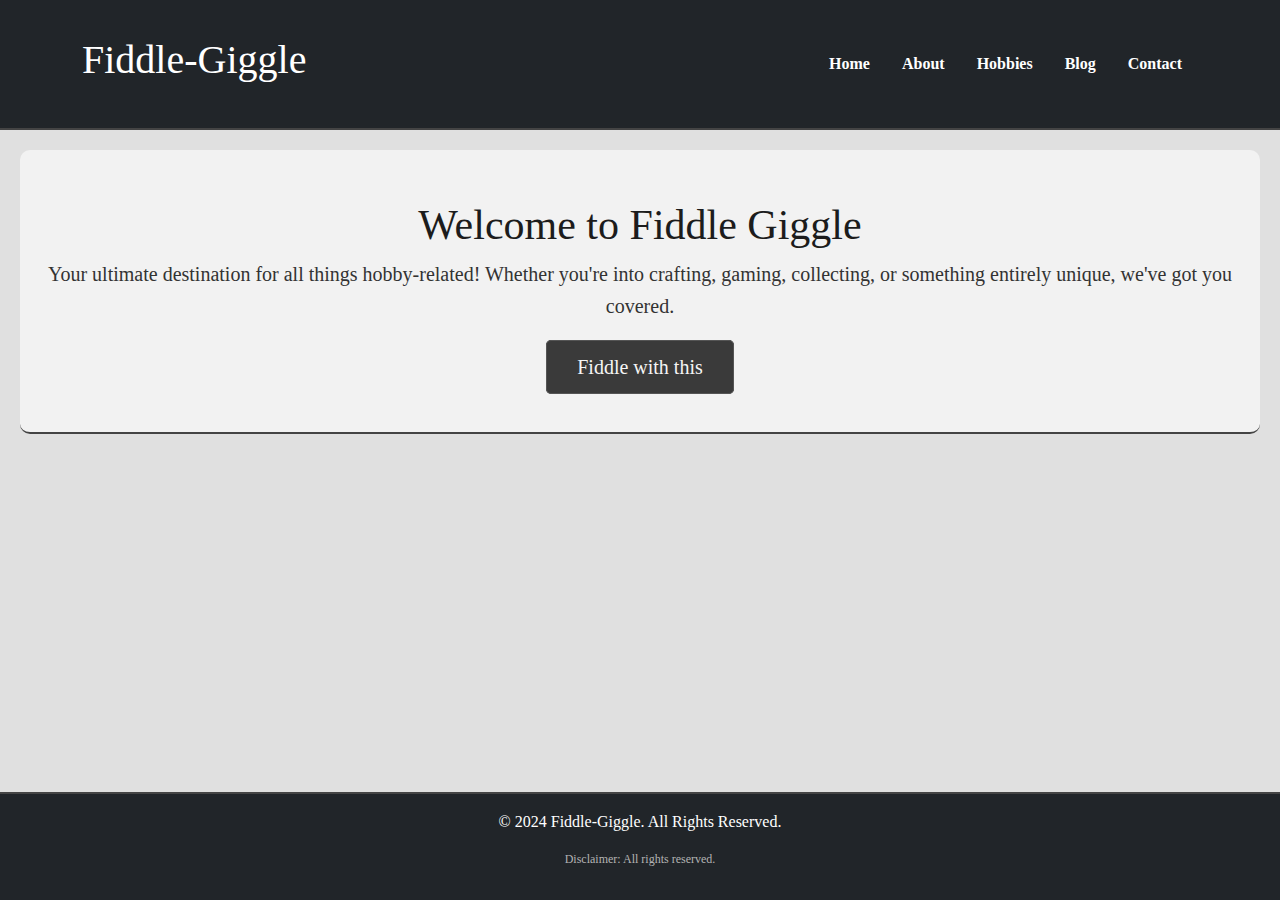
<file: index.html>
<!DOCTYPE html>
<html lang="en">

<head>
    <meta charset="UTF-8">
    <meta name="viewport" content="width=device-width, initial-scale=1.0">
    <title>Fiddle Giggle</title>
    <link href="https://cdn.jsdelivr.net/npm/bootstrap@5.3.0/dist/css/bootstrap.min.css" rel="stylesheet">
    <script src="https://cdn.jsdelivr.net/npm/bootstrap@5.3.0/dist/js/bootstrap.bundle.min.js" defer></script>
    <link rel="stylesheet" href="styles.css">
    <script src="script.js" defer></script>
</head>

<body>
    <header class="sticky-top bg-dark text-white">
        <div class="container">
            <div class="d-flex justify-content-between align-items-center py-3">
                <h1 class="logo">Fiddle-Giggle</h1>
                <nav>
                    <ul class="nav nav-links d-none d-md-flex">
                        <li class="nav-item"><a class="nav-link text-white" href="#">Home</a></li>
                        <li class="nav-item"><a class="nav-link text-white" href="about.html">About</a></li>
                        <li class="nav-item"><a class="nav-link text-white" href="hobbies.html">Hobbies</a></li>
                        <li class="nav-item"><a class="nav-link text-white" href="blog.html">Blog</a></li>
                        <li class="nav-item"><a class="nav-link text-white" href="contact.html">Contact</a></li>
                    </ul>
                </nav>
                <div class="hamburger d-md-none">
                    <span></span>
                    <span></span>
                    <span></span>
                </div>
            </div>
            <!-- Responsive Navigation -->
            <nav>
                <nav class="d-md-none">
                    <ul class="nav nav-links flex-column">
                        <li class="nav-item"><a class="nav-link text-white" href="#">Home</a></li>
                        <li class="nav-item"><a class="nav-link text-white" href="about.html">About</a></li>
                        <li class="nav-item"><a class="nav-link text-white" href="hobbies.html">Hobbies</a></li>
                        <li class="nav-item"><a class="nav-link text-white" href="blog.html">Blog</a></li>
                        <li class="nav-item"><a class="nav-link text-white" href="contact.html">Contact</a></li>
                    </ul>
                </nav>
        </div>
    </header>

    <section class="welcome-section">
        <h2>Welcome to Fiddle Giggle</h2>
        <p>Your ultimate destination for all things hobby-related! Whether you're into crafting, gaming, collecting, or
            something entirely unique, we've got you covered.</p>
        <a href="about.html" class="cta-button">Fiddle with this</a>
    </section>

    <footer class="bg-dark text-white mt-auto py-3">
        <div class="container text-center">
            <p>&copy; 2024 Fiddle-Giggle. All Rights Reserved.</p>
            <p class="disclaimer">Disclaimer: All rights reserved.</p>
        </div>
    </footer>
</body>

</html>
</file>
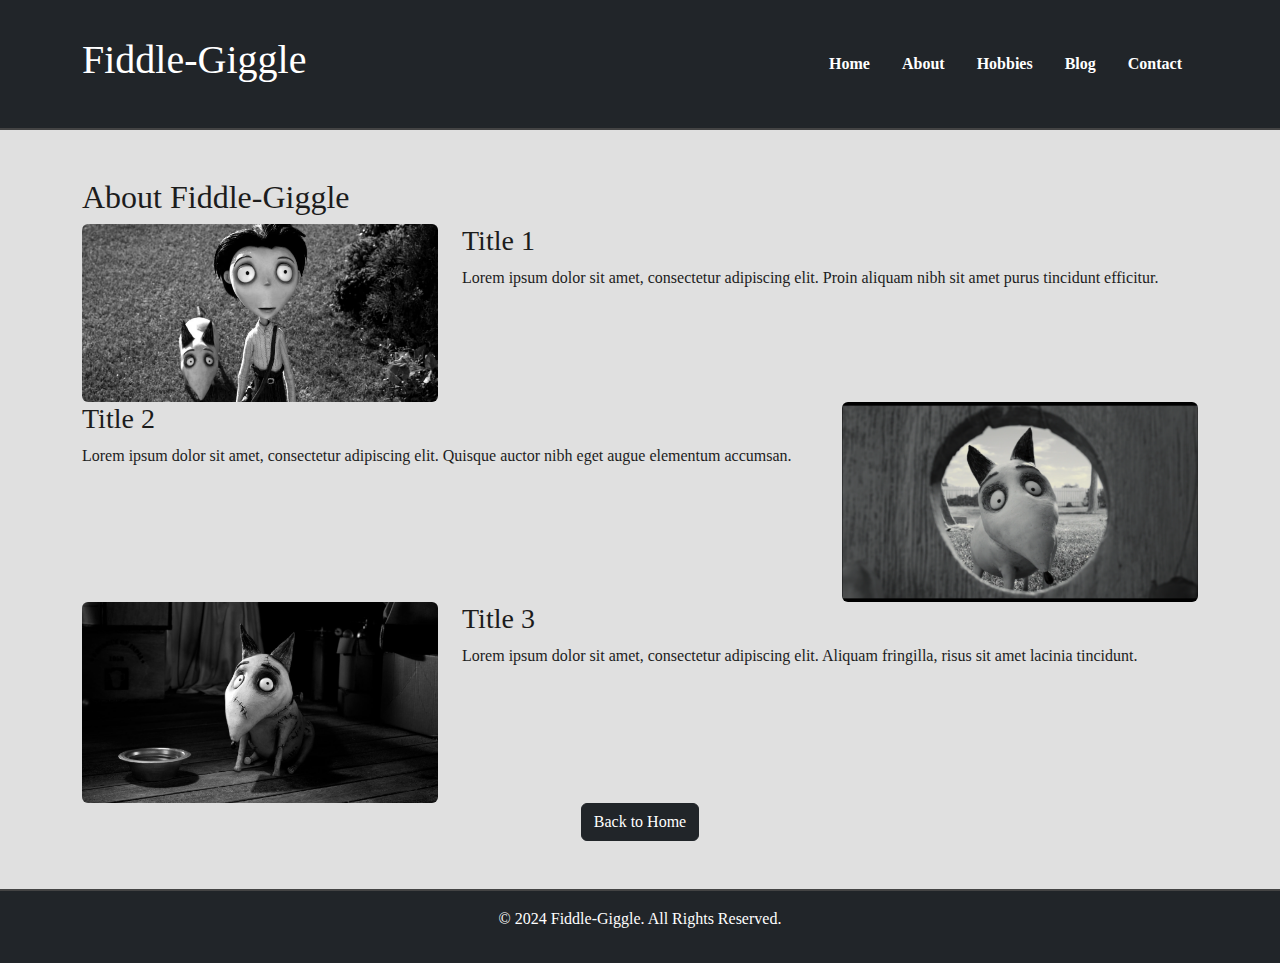
<file: about.html>
<!DOCTYPE html>
<html lang="en">

<head>
    <meta charset="UTF-8">
    <meta name="viewport" content="width=device-width, initial-scale=1.0">
    <title>About - Fiddle-Giggle</title>
    <link href="https://cdn.jsdelivr.net/npm/bootstrap@5.3.0/dist/css/bootstrap.min.css" rel="stylesheet">
    <link rel="stylesheet" href="styles.css">
    <script src="script.js" defer></script>

</head>

<body>
    <header class="sticky-top bg-dark text-white">
        <div class="container">
            <div class="d-flex justify-content-between align-items-center py-3">
                <h1 class="logo">
    <a href="index.html" class="text-white text-decoration-none">Fiddle-Giggle</a>
</h1>

                <nav>
                    <ul class="nav nav-links d-none d-md-flex">
                        <li class="nav-item"><a class="nav-link text-white" href="index.html">Home</a></li>
                        <li class="nav-item"><a class="nav-link text-white" href="#">About</a></li>
                        <li class="nav-item"><a class="nav-link text-white" href="hobbies.html">Hobbies</a></li>
                        <li class="nav-item"><a class="nav-link text-white" href="blog.html">Blog</a></li>
                        <li class="nav-item"><a class="nav-link text-white" href="contact.html">Contact</a></li>
                    </ul>
                </nav>
                <div class="hamburger d-md-none">
                    <span></span>
                    <span></span>
                    <span></span>
                </div>
            </div>
            <!-- Responsive Navigation -->
            <nav>
                <nav class="d-md-none">
                    <ul class="nav nav-links flex-column">
                        <li class="nav-item"><a class="nav-link text-white" href="index.html">Home</a></li>
                        <li class="nav-item"><a class="nav-link text-white" href="#">About</a></li>
                        <li class="nav-item"><a class="nav-link text-white" href="hobbies.html">Hobbies</a></li>
                        <li class="nav-item"><a class="nav-link text-white" href="blog.html">Blog</a></li>
                        <li class="nav-item"><a class="nav-link text-white" href="contact.html">Contact</a></li>
                    </ul>
                </nav>
        </div>
    </header>

    <section class="container py-5">
        <div class="row">
            <div class="col-12">
                <h2>About Fiddle-Giggle</h2>
            </div>
        </div>

        <!-- Section 1 -->
        <div class="row about-container">
            <div class="col-md-4">
                <img src="image1.jpeg" alt="Image 1" class="img-fluid rounded">
            </div>
            <div class="col-md-8">
                <h3>Title 1</h3>
                <p>Lorem ipsum dolor sit amet, consectetur adipiscing elit. Proin aliquam nibh sit amet purus tincidunt
                    efficitur.</p>
            </div>
        </div>

        <!-- Section 2 -->
        <div class="row about-container">
            <div class="col-md-4 order-md-2">
                <img src="image4.png" alt="Image 2" class="img-fluid rounded">
            </div>
            <div class="col-md-8 order-md-1">
                <h3>Title 2</h3>
                <p>Lorem ipsum dolor sit amet, consectetur adipiscing elit. Quisque auctor nibh eget augue elementum
                    accumsan.</p>
            </div>
        </div>

        <!-- Section 3 -->
        <div class="row about-container">
            <div class="col-md-4">
                <img src="image2.jpeg" alt="Image 3" class="img-fluid rounded">
            </div>
            <div class="col-md-8">
                <h3>Title 3</h3>
                <p>Lorem ipsum dolor sit amet, consectetur adipiscing elit. Aliquam fringilla, risus sit amet lacinia
                    tincidunt.</p>
            </div>
        </div>

        <!-- Back Button -->
        <div class="row">
            <div class="col-12 text-center">
                <a href="index.html" class="btn btn-dark">Back to Home</a>
            </div>
        </div>
    </section>


    <footer class="bg-dark text-white mt-auto py-3">
        <div class="container text-center">
            <p>&copy; 2024 Fiddle-Giggle. All Rights Reserved.</p>
        </div>
    </footer>

    <script src="https://cdn.jsdelivr.net/npm/bootstrap@5.3.0/dist/js/bootstrap.bundle.min.js"></script>
</body>

</html>
</file>
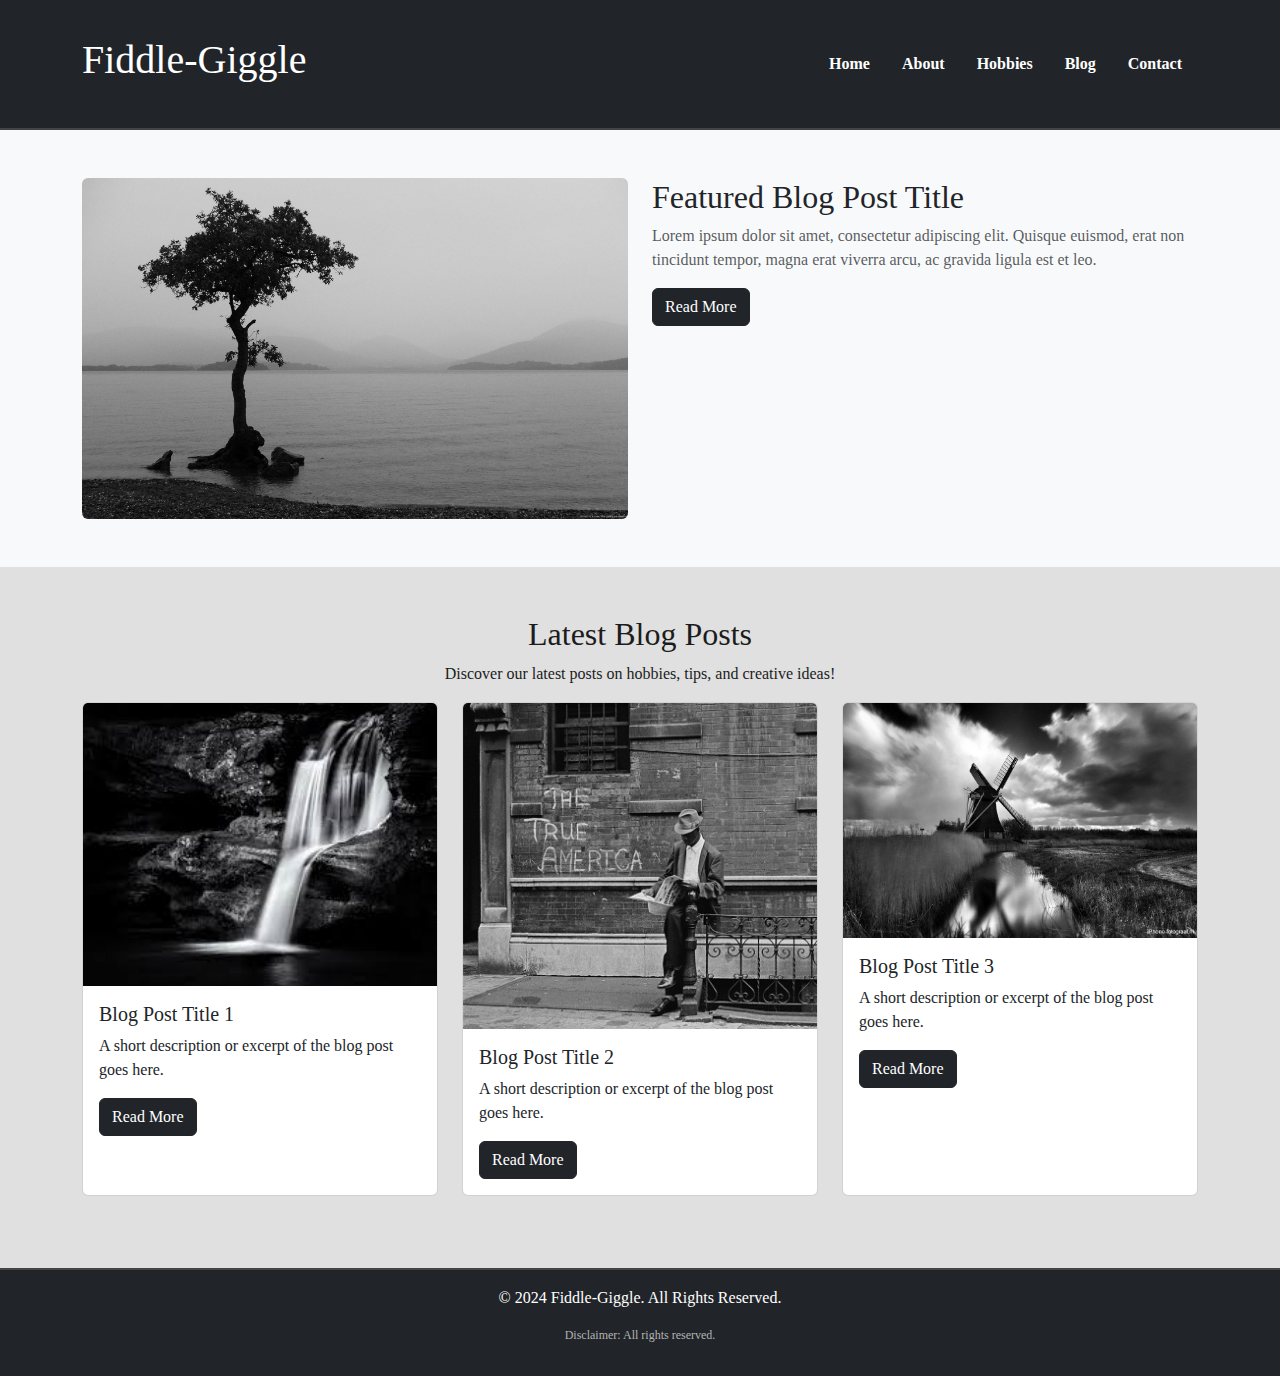
<file: blog.html>
<!DOCTYPE html>
<html lang="en">

<head>
    <meta charset="UTF-8">
    <meta name="viewport" content="width=device-width, initial-scale=1.0">
    <title>Blog - Fiddle Giggle</title>
    <link href="https://cdn.jsdelivr.net/npm/bootstrap@5.3.0/dist/css/bootstrap.min.css" rel="stylesheet">
    <script src="https://cdn.jsdelivr.net/npm/bootstrap@5.3.0/dist/js/bootstrap.bundle.min.js" defer></script>
    <link rel="stylesheet" href="styles.css">
    <script src="script.js" defer></script>
</head>

<body>
    <header class="sticky-top bg-dark text-white">
        <div class="container">
            <div class="d-flex justify-content-between align-items-center py-3">
                <h1 class="logo">
    <a href="index.html" class="text-white text-decoration-none">Fiddle-Giggle</a>
</h1>


                <!-- Desktop Navigation Menu -->
                <nav class="d-none d-md-flex">
                    <ul class="nav">
                        <li class="nav-item"><a class="nav-link text-white" href="index.html">Home</a></li>
                        <li class="nav-item"><a class="nav-link text-white" href="about.html">About</a></li>
                        <li class="nav-item"><a class="nav-link text-white" href="hobbies.html">Hobbies</a></li>
                        <li class="nav-item"><a class="nav-link text-white active" href="#">Blog</a></li>
                        <li class="nav-item"><a class="nav-link text-white" href="contact.html">Contact</a></li>
                    </ul>
                </nav>

                <!-- Hamburger Menu for Mobile View -->
                <div class="hamburger d-md-none">
                    <span></span>
                    <span></span>
                    <span></span>
                </div>
            </div>

            <!-- Mobile Navigation Menu -->
            <nav class="d-md-none">
                <ul class="nav nav-links flex-column">
                    <li class="nav-item"><a class="nav-link text-white" href="index.html">Home</a></li>
                    <li class="nav-item"><a class="nav-link text-white" href="about.html">About</a></li>
                    <li class="nav-item"><a class="nav-link text-white" href="hobbies.html">Hobbies</a></li>
                    <li class="nav-item"><a class="nav-link text-white active" href="#">Blog</a></li>
                    <li class="nav-item"><a class="nav-link text-white" href="contact.html">Contact</a></li>
                </ul>
            </nav>
        </div>
    </header>

    <!-- Featured Post Section -->
    <section class="featured-post py-5 bg-light">
        <div class="container">
            <div class="row">
                <div class="col-md-6">
                    <img src="featured-image.jpg" alt="Featured Blog Post" class="img-fluid rounded">
                </div>
                <div class="col-md-6">
                    <h2 class="text-dark">Featured Blog Post Title</h2>
                    <p class="text-muted">Lorem ipsum dolor sit amet, consectetur adipiscing elit. Quisque euismod, erat
                        non tincidunt tempor, magna erat viverra arcu, ac gravida ligula est et leo.</p>
                    <a href="post1.html" class="btn btn-dark">Read More</a>
                </div>
            </div>
        </div>
    </section>

    <!-- Blog Post List Section -->
    <section class="container py-5">
        <div class="row text-center">
            <div class="col-12">
                <h2>Latest Blog Posts</h2>
                <p>Discover our latest posts on hobbies, tips, and creative ideas!</p>
            </div>
        </div>
        <div class="row">
            <!-- Blog Post Card 1 -->
            <div class="col-md-4 mb-4">
                <div class="card h-100">
                    <img src="blog1.jpg" class="card-img-top" alt="Blog Post 1">
                    <div class="card-body">
                        <h5 class="card-title">Blog Post Title 1</h5>
                        <p class="card-text">A short description or excerpt of the blog post goes here.</p>
                        <a href="post1.html" class="btn btn-dark">Read More</a>
                    </div>
                </div>
            </div>
            <!-- Blog Post Card 2 -->
            <div class="col-md-4 mb-4">
                <div class="card h-100">
                    <img src="blog2.jpg" class="card-img-top" alt="Blog Post 2">
                    <div class="card-body">
                        <h5 class="card-title">Blog Post Title 2</h5>
                        <p class="card-text">A short description or excerpt of the blog post goes here.</p>
                        <a href="post1.html" class="btn btn-dark">Read More</a>
                    </div>
                </div>
            </div>
            <!-- Blog Post Card 3 -->
            <div class="col-md-4 mb-4">
                <div class="card h-100">
                    <img src="blog3.jpg" class="card-img-top" alt="Blog Post 3">
                    <div class="card-body">
                        <h5 class="card-title">Blog Post Title 3</h5>
                        <p class="card-text">A short description or excerpt of the blog post goes here.</p>
                        <a href="post1.html" class="btn btn-dark">Read More</a>
                    </div>
                </div>
            </div>
        </div>
    </section>

    <footer class="bg-dark text-white mt-auto py-3">
        <div class="container text-center">
            <p>&copy; 2024 Fiddle-Giggle. All Rights Reserved.</p>
            <p class="disclaimer">Disclaimer: All rights reserved.</p>
        </div>
    </footer>
</body>

</html>
</file>
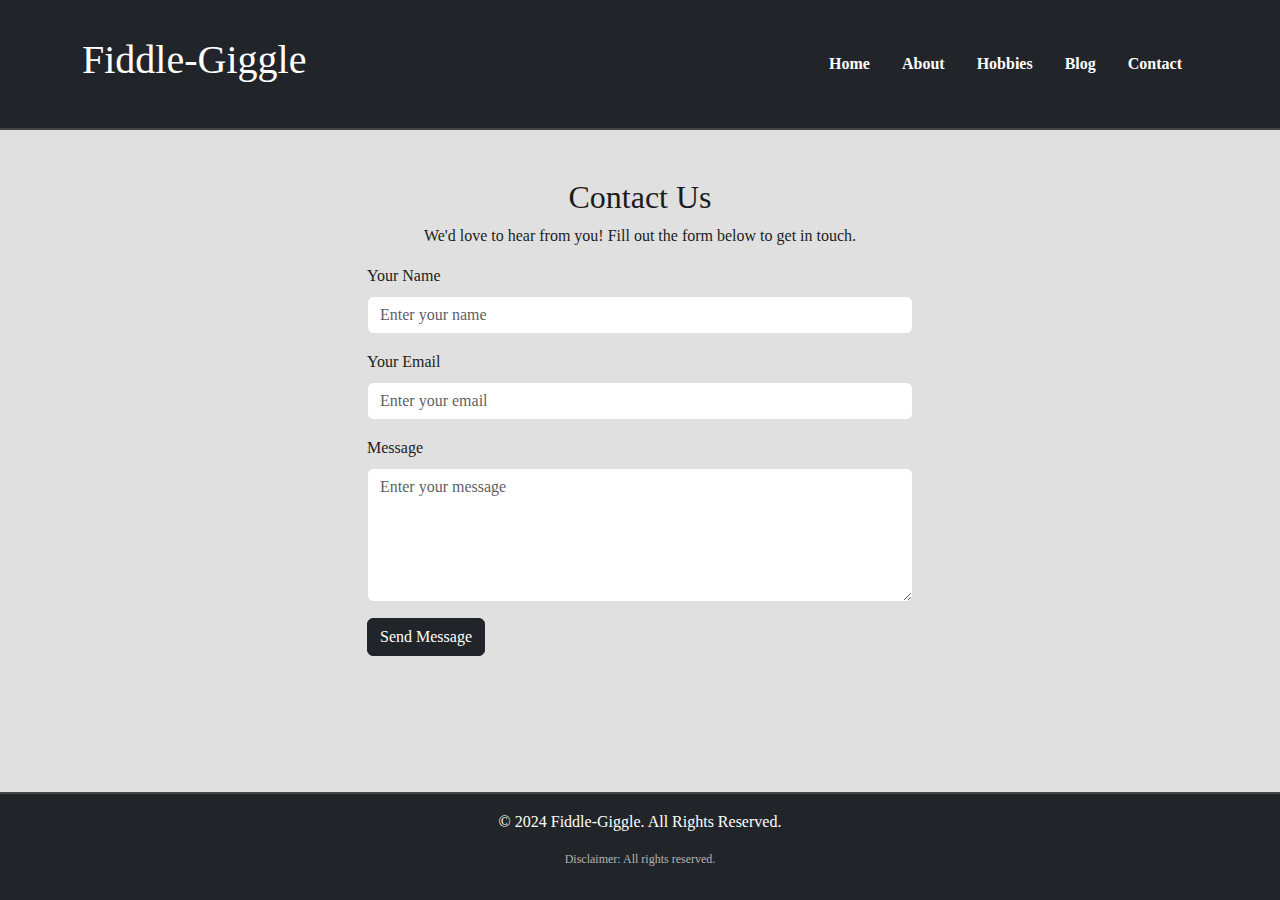
<file: contact.html>
<!DOCTYPE html>
<html lang="en">

<head>
    <meta charset="UTF-8">
    <meta name="viewport" content="width=device-width, initial-scale=1.0">
    <title>Contact - Fiddle Giggle</title>
    <link href="https://cdn.jsdelivr.net/npm/bootstrap@5.3.0/dist/css/bootstrap.min.css" rel="stylesheet">
    <script src="https://cdn.jsdelivr.net/npm/bootstrap@5.3.0/dist/js/bootstrap.bundle.min.js" defer></script>
    <link rel="stylesheet" href="styles.css">
    <script src="script.js" defer></script>
</head>

<body>
    <header class="sticky-top bg-dark text-white">
        <div class="container">
            <div class="d-flex justify-content-between align-items-center py-3">
                <h1 class="logo">
    <a href="index.html" class="text-white text-decoration-none">Fiddle-Giggle</a>
</h1>

                <nav>
                    <ul class="nav nav-links d-none d-md-flex">
                        <li class="nav-item"><a class="nav-link text-white" href="index.html">Home</a></li>
                        <li class="nav-item"><a class="nav-link text-white" href="about.html">About</a></li>
                        <li class="nav-item"><a class="nav-link text-white" href="hobbies.html">Hobbies</a></li>
                        <li class="nav-item"><a class="nav-link text-white" href="blog.html">Blog</a></li>
                        <li class="nav-item"><a class="nav-link text-white" href="#">Contact</a></li>
                    </ul>
                </nav>
                <div class="hamburger d-md-none">
                    <span></span>
                    <span></span>
                    <span></span>
                </div>
            </div>
            <!-- Responsive Navigation -->
            <nav>
                <nav class="d-md-none">
                    <ul class="nav nav-links flex-column">
                        <li class="nav-item"><a class="nav-link text-white" href="index.html">Home</a></li>
                        <li class="nav-item"><a class="nav-link text-white" href="about.html">About</a></li>
                        <li class="nav-item"><a class="nav-link text-white" href="hobbies.html">Hobbies</a></li>
                        <li class="nav-item"><a class="nav-link text-white" href="blog.html">Blog</a></li>
                        <li class="nav-item"><a class="nav-link text-white" href="#">Contact</a></li>
                    </ul>
                </nav>
        </div>
    </header>

    <section class="container py-5">
        <div class="row">
            <div class="col-12 text-center">
                <h2>Contact Us</h2>
                <p>We'd love to hear from you! Fill out the form below to get in touch.</p>
            </div>
        </div>

        <div class="row justify-content-center">
            <div class="col-md-6">
                <form>
                    <div class="mb-3">
                        <label for="name" class="form-label">Your Name</label>
                        <input type="text" class="form-control" id="name" placeholder="Enter your name">
                    </div>
                    <div class="mb-3">
                        <label for="email" class="form-label">Your Email</label>
                        <input type="email" class="form-control" id="email" placeholder="Enter your email">
                    </div>
                    <div class="mb-3">
                        <label for="message" class="form-label">Message</label>
                        <textarea class="form-control" id="message" rows="5"
                            placeholder="Enter your message"></textarea>
                    </div>
                    <button type="submit" class="btn btn-dark">Send Message</button>
                </form>
            </div>
        </div>
    </section>

    <footer class="bg-dark text-white mt-auto py-3">
        <div class="container text-center">
            <p>&copy; 2024 Fiddle-Giggle. All Rights Reserved.</p>
            <p class="disclaimer">Disclaimer: All rights reserved.</p>
        </div>
    </footer>
</body>

</html>
</file>
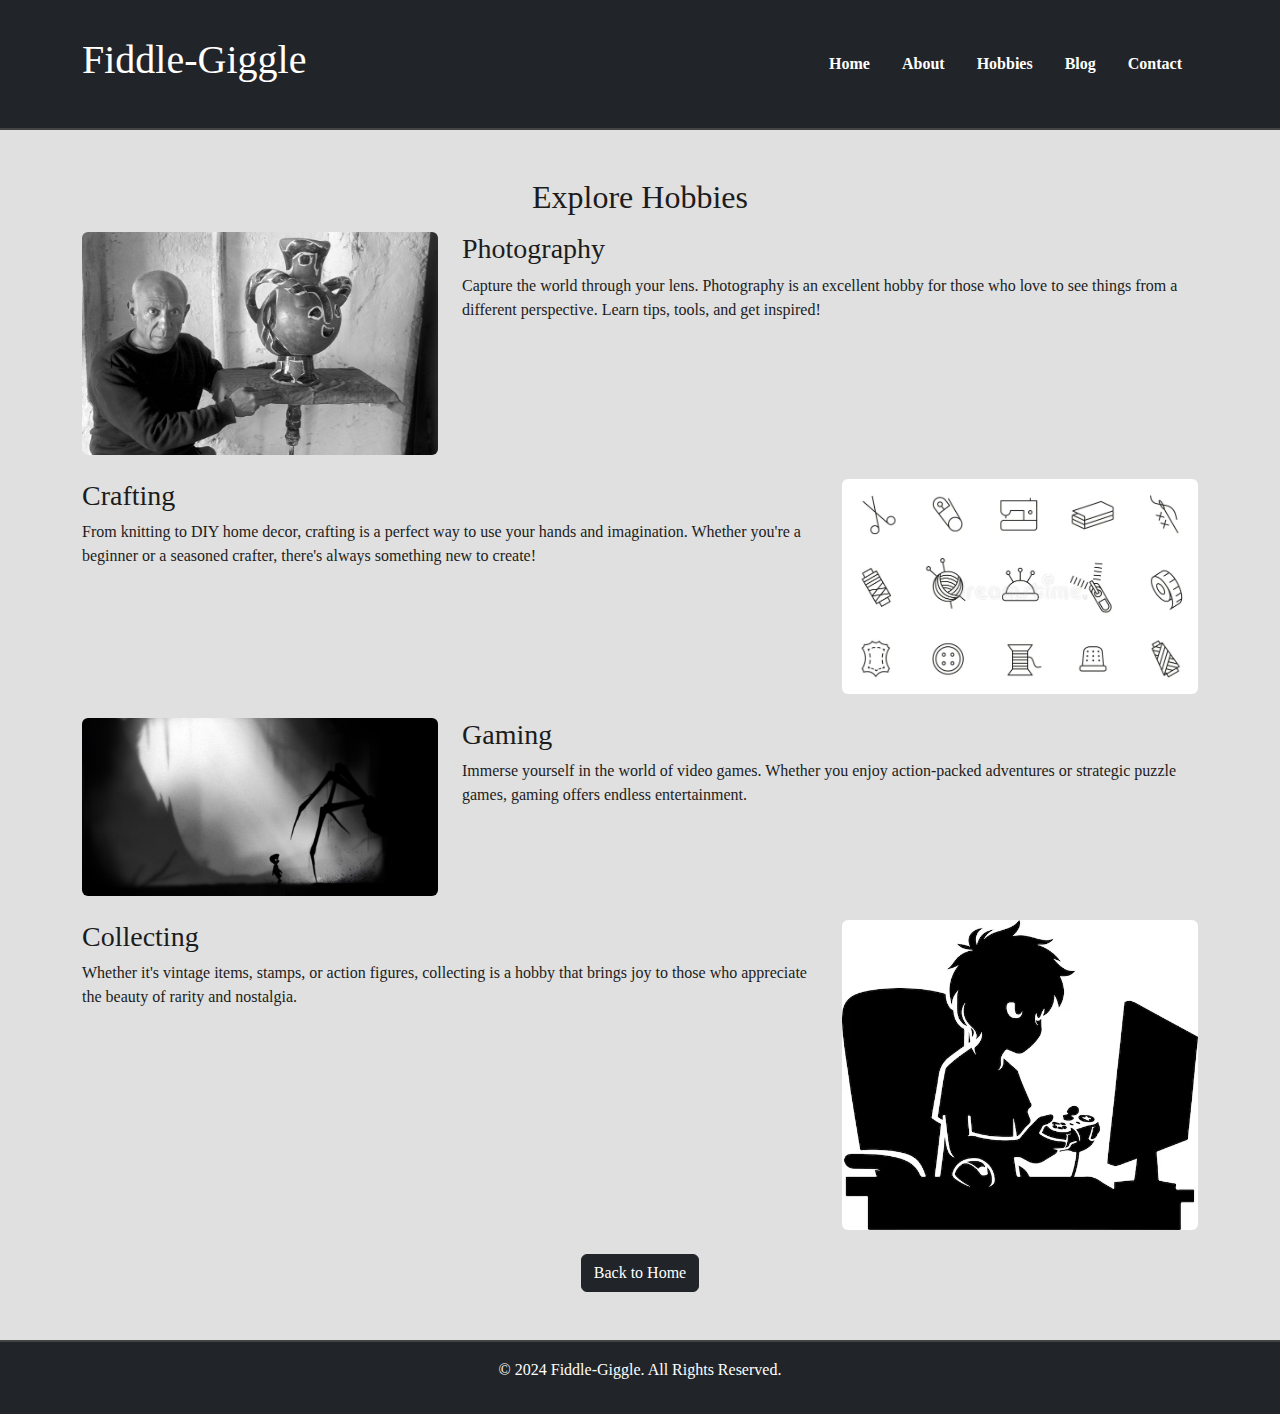
<file: hobbies.html>
<!DOCTYPE html>
<html lang="en">

<head>
    <meta charset="UTF-8">
    <meta name="viewport" content="width=device-width, initial-scale=1.0">
    <title>Hobbies - Fiddle-Giggle</title>
    <link href="https://cdn.jsdelivr.net/npm/bootstrap@5.3.0/dist/css/bootstrap.min.css" rel="stylesheet">
    <link rel="stylesheet" href="styles.css">
    <script src="script.js" defer></script>
</head>

<body>
    <header class="sticky-top bg-dark text-white">
        <div class="container">
            <div class="d-flex justify-content-between align-items-center py-3">
                <h1 class="logo">
    <a href="index.html" class="text-white text-decoration-none">Fiddle-Giggle</a>
</h1>

                <nav>
                    <ul class="nav nav-links d-none d-md-flex">
                        <li class="nav-item"><a class="nav-link text-white" href="index.html">Home</a></li>
                        <li class="nav-item"><a class="nav-link text-white" href="about.html">About</a></li>
                        <li class="nav-item"><a class="nav-link text-white" href="#">Hobbies</a></li>
                        <li class="nav-item"><a class="nav-link text-white" href="blog.html">Blog</a></li>
                        <li class="nav-item"><a class="nav-link text-white" href="contact.html">Contact</a></li>
                    </ul>
                </nav>
                <div class="hamburger d-md-none">
                    <span></span>
                    <span></span>
                    <span></span>
                </div>
            </div>
            <!-- Responsive Navigation -->
            <nav>
                <nav class="d-md-none">
                    <ul class="nav nav-links flex-column">
                        <li class="nav-item"><a class="nav-link text-white" href="index.html">Home</a></li>
                        <li class="nav-item"><a class="nav-link text-white" href="about.html">About</a></li>
                        <li class="nav-item"><a class="nav-link text-white" href="#">Hobbies</a></li>
                        <li class="nav-item"><a class="nav-link text-white" href="blog.html">Blog</a></li>
                        <li class="nav-item"><a class="nav-link text-white" href="contact.html">Contact</a></li>
                    </ul>
                </nav>
        </div>
    </header>

    <section class="container py-5">
        <div class="row">
            <div class="col-12 text-center">
                <h2>Explore Hobbies</h2>
                <p></p>
            </div>
        </div>

        <!-- Photography Section -->
        <div class="row mb-4 hobby-container">
            <div class="col-md-4">
                <img src="picasso.jpg" alt="Photography" class="img-fluid rounded">
            </div>
            <div class="col-md-8">
                <h3>Photography</h3>
                <p>Capture the world through your lens. Photography is an excellent hobby for those who love to see
                    things from a different perspective. Learn tips, tools, and get inspired!</p>
            </div>
        </div>

        <!-- Crafting Section -->
        <div class="row mb-4 hobby-container">
            <div class="col-md-4 order-md-2">
                <img src="crafting.jpg" alt="Crafting" class="img-fluid rounded">
            </div>
            <div class="col-md-8 order-md-1">
                <h3>Crafting</h3>
                <p>From knitting to DIY home decor, crafting is a perfect way to use your hands and imagination. Whether
                    you're a beginner or a seasoned crafter, there's always something new to create!</p>
            </div>
        </div>

        <!-- Gaming Section -->
        <div class="row mb-4 hobby-container">
            <div class="col-md-4">
                <img src="limbo-Cropped.jpg" alt="Gaming" class="img-fluid rounded">
            </div>
            <div class="col-md-8">
                <h3>Gaming</h3>
                <p>Immerse yourself in the world of video games. Whether you enjoy action-packed adventures or strategic
                    puzzle games, gaming offers endless entertainment.</p>
            </div>
        </div>

        <!-- Collecting Section -->
        <div class="row mb-4 hobby-container">
            <div class="col-md-4 order-md-2">
                <img src="boy.jpg" alt="Collecting" class="img-fluid rounded">
            </div>
            <div class="col-md-8 order-md-1">
                <h3>Collecting</h3>
                <p>Whether it's vintage items, stamps, or action figures, collecting is a hobby that brings joy to those
                    who appreciate the beauty of rarity and nostalgia.</p>
            </div>
        </div>

        <!-- Back Button -->
        <div class="row">
            <div class="col-12 text-center">
                <a href="index.html" class="btn btn-dark">Back to Home</a>
            </div>
        </div>
    </section>

    <footer class="bg-dark text-white mt-auto py-3">
        <div class="container text-center">
            <p>&copy; 2024 Fiddle-Giggle. All Rights Reserved.</p>
        </div>
    </footer>

    <script src="https://cdn.jsdelivr.net/npm/bootstrap@5.3.0/dist/js/bootstrap.bundle.min.js"></script>
</body>

</html>
</file>
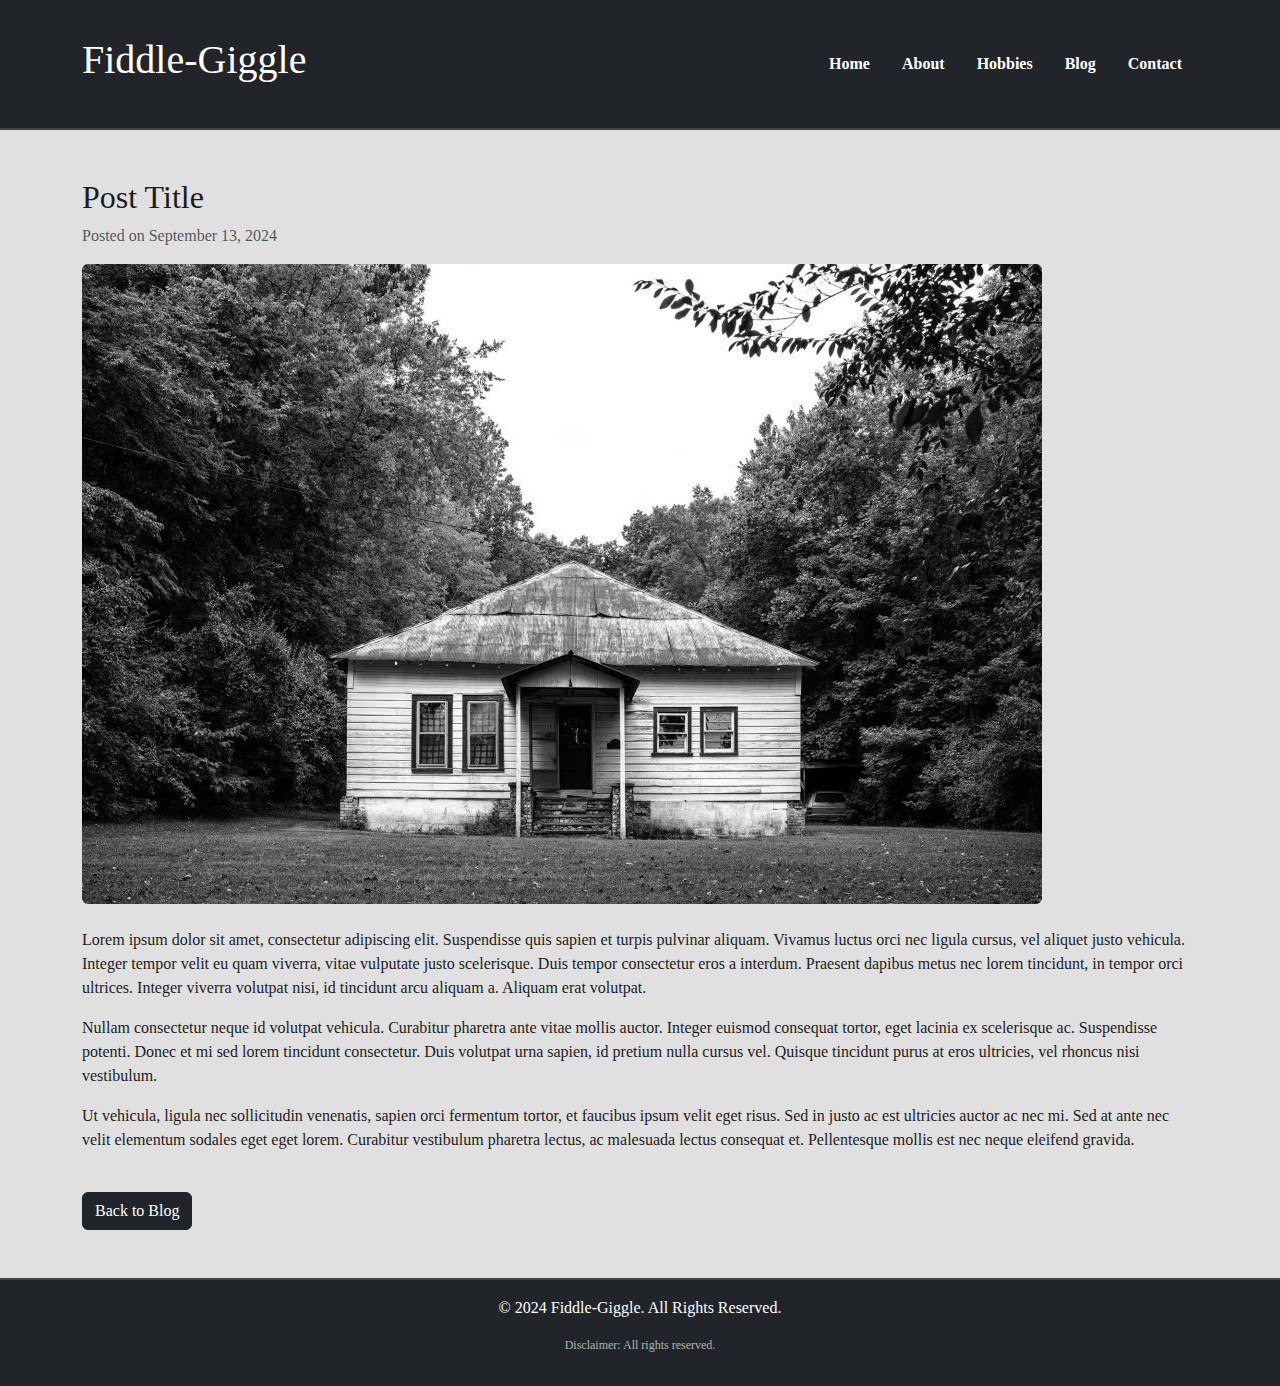
<file: post1.html>
<!DOCTYPE html>
<html lang="en">

<head>
    <meta charset="UTF-8">
    <meta name="viewport" content="width=device-width, initial-scale=1.0">
    <title>Post Title - Fiddle Giggle Blog</title>
    <link href="https://cdn.jsdelivr.net/npm/bootstrap@5.3.0/dist/css/bootstrap.min.css" rel="stylesheet">
    <script src="https://cdn.jsdelivr.net/npm/bootstrap@5.3.0/dist/js/bootstrap.bundle.min.js" defer></script>
    <link rel="stylesheet" href="styles.css">
    <script src="script.js" defer></script>
</head>

<body>
    <header class="sticky-top bg-dark text-white">
        <div class="container">
            <div class="d-flex justify-content-between align-items-center py-3">
                <h1 class="logo">
    <a href="index.html" class="text-white text-decoration-none">Fiddle-Giggle</a>
</h1>


                <!-- Desktop Navigation Menu -->
                <nav class="d-none d-md-flex">
                    <ul class="nav">
                        <li class="nav-item"><a class="nav-link text-white" href="index.html">Home</a></li>
                        <li class="nav-item"><a class="nav-link text-white" href="about.html">About</a></li>
                        <li class="nav-item"><a class="nav-link text-white" href="hobbies.html">Hobbies</a></li>
                        <li class="nav-item"><a class="nav-link text-white active" href="blog.html">Blog</a></li>
                        <li class="nav-item"><a class="nav-link text-white" href="contact.html">Contact</a></li>
                    </ul>
                </nav>

                <!-- Hamburger Menu for Mobile View -->
                <div class="hamburger d-md-none">
                    <span></span>
                    <span></span>
                    <span></span>
                </div>
            </div>

            <!-- Mobile Navigation Menu -->
            <nav class="d-md-none">
                <ul class="nav nav-links flex-column">
                    <li class="nav-item"><a class="nav-link text-white" href="index.html">Home</a></li>
                    <li class="nav-item"><a class="nav-link text-white" href="about.html">About</a></li>
                    <li class="nav-item"><a class="nav-link text-white" href="hobbies.html">Hobbies</a></li>
                    <li class="nav-item"><a class="nav-link text-white active" href="blog.html">Blog</a></li>
                    <li class="nav-item"><a class="nav-link text-white" href="contact.html">Contact</a></li>
                </ul>
            </nav>
        </div>
    </header>

    <!-- Blog Post Section -->
    <section class="container py-5">
        <div class="row">
            <div class="col-12">
                <h2>Post Title</h2>
                <p class="text-muted">Posted on September 13, 2024</p>
            </div>
            <div class="col-12">
                <img src="blogpost-image.jpg" alt="Post Image" class="img-fluid rounded mb-4">
            </div>
            <div class="col-12">
                <p>Lorem ipsum dolor sit amet, consectetur adipiscing elit. Suspendisse quis sapien et turpis pulvinar
                    aliquam. Vivamus luctus orci nec ligula cursus, vel aliquet justo vehicula. Integer tempor velit eu
                    quam
                    viverra, vitae vulputate justo scelerisque. Duis tempor consectetur eros a interdum. Praesent
                    dapibus
                    metus nec lorem tincidunt, in tempor orci ultrices. Integer viverra volutpat nisi, id tincidunt arcu
                    aliquam a. Aliquam erat volutpat.</p>

                <p>Nullam consectetur neque id volutpat vehicula. Curabitur pharetra ante vitae mollis auctor. Integer
                    euismod consequat tortor, eget lacinia ex scelerisque ac. Suspendisse potenti. Donec et mi sed lorem
                    tincidunt consectetur. Duis volutpat urna sapien, id pretium nulla cursus vel. Quisque tincidunt
                    purus
                    at eros ultricies, vel rhoncus nisi vestibulum.</p>

                <p>Ut vehicula, ligula nec sollicitudin venenatis, sapien orci fermentum tortor, et faucibus ipsum velit
                    eget risus. Sed in justo ac est ultricies auctor ac nec mi. Sed at ante nec velit elementum sodales
                    eget eget lorem. Curabitur vestibulum pharetra lectus, ac malesuada lectus consequat et.
                    Pellentesque
                    mollis est nec neque eleifend gravida.</p>

                <!-- Back Button -->
                <a href="blog.html" class="btn btn-dark mt-4">Back to Blog</a>
            </div>
        </div>
    </section>

    <footer class="bg-dark text-white mt-auto py-3">
        <div class="container text-center">
            <p>&copy; 2024 Fiddle-Giggle. All Rights Reserved.</p>
            <p class="disclaimer">Disclaimer: All rights reserved.</p>
        </div>
    </footer>
</body>

</html>
</file>
<file: styles.css>
/* General Styling */
body {
    font-family: 'Georgia', serif;
    background-color: #e0e0e0;
    /* Light gray background */
    color: #1c1c1c;
    /* Very dark gray text */
    margin: 0;
    padding: 0;
    display: flex;
    flex-direction: column;
    min-height: 100vh;
}

/* Header */
header {
    background-color: #2c2c2c;
    /* Dark gray background */
    color: #f5f5f5;
    /* Off-white text */
    padding: 20px 0;
    border-bottom: 2px solid #444;
    /* Subtle darker border */
}

.header .logo {
    font-size: 36px;
    color: #f5f5f5;
    /* Off-white for the logo */
}

/* Navigation Links */
.nav-link {
    color: #dcdcdc;
    /* Light gray for links */
    font-weight: bold;
}

.nav-link:hover {
    color: #ffffff;
    text-decoration: underline;
}

/* Welcome Section */
.welcome-section {
    background-color: #f2f2f2;
    /* Lighter gray for contrast */
    color: #2c2c2c;
    /* Dark gray text */
    padding: 50px 20px;
    text-align: center;
    border-bottom: 2px solid #444;
    /* Consistent darker border */
    border-radius: 10px;
    /* Soft rounded edges for consistency */
    margin: 20px;
}

.welcome-section h2 {
    font-size: 42px;
    color: #1c1c1c;
    /* Very dark gray for headings */
}

.welcome-section p {
    font-size: 20px;
    margin-bottom: 30px;
    line-height: 1.6;
    color: #333333;
    /* Slightly lighter dark gray for body text */
}

.cta-button {
    background-color: #3a3a3a;
    /* Dark gray button */
    color: #f5f5f5;
    /* Off-white text */
    padding: 15px 30px;
    border: 1px solid #555;
    text-decoration: none;
    font-size: 20px;
    border-radius: 5px;
    transition: background-color 0.3s ease, border-color 0.3s ease;
}

.cta-button:hover {
    background-color: #4d4d4d;
    /* Slightly lighter on hover */
    border-color: #666;
}

/* Footer */
footer {
    background-color: #2c2c2c;
    /* Dark gray background */
    color: #f5f5f5;
    /* Off-white text */
    text-align: center;
    padding: 20px 0;
    border-top: 2px solid #444;
}

footer .disclaimer {
    font-size: 12px;
    color: #b3b3b3;
    /* Dimmed gray text */
}

/* Hamburger Menu Styling */
.hamburger {
    display: none;
    flex-direction: column;
    cursor: pointer;
}

.hamburger span {
    height: 3px;
    width: 25px;
    background-color: #f5f5f5;
    /* Off-white for contrast */
    margin: 4px;
    border-radius: 3px;
}

/* Mobile-specific Styling */
@media screen and (max-width: 768px) {
    .hamburger {
        display: flex;
        /* Make hamburger visible on mobile */
        flex-direction: column;
        justify-content: space-between;
    }

    .hamburger span {
        height: 3px;
        width: 25px;
        background-color: #f5f5f5;
        margin: 4px;
        border-radius: 3px;
    }

    .nav-links {
        display: none;
        /* Hide by default */
    }

    .nav-links.active {
        display: flex;
        /* Show when active */
        flex-direction: column;
        align-items: center;
        background-color: #2c2c2c;
        /* Dark gray for mobile menu */
        border-radius: 10px;
        border: 1px solid #444;
        padding: 10px;
        width: 90%;
        margin: 0 auto;
        /* Center in view */
    }

    .menu {
        position: fixed;
        top: 0;
        left: -100%;
        width: 250px;
        height: 100%;
        background-color: #2c2c2c;
        /* Dark gray */
        transition: left 0.3s ease;
        z-index: 1000;
        /* Ensure it's on top of other elements */
        padding: 50px 10px;
    }

    .menu.active {
        left: 0;
    }

    .menu-overlay {
        display: none;
        position: fixed;
        top: 0;
        left: 0;
        width: 100vw;
        height: 100vh;
        background-color: rgba(0, 0, 0, 0.5);
        /* Dark overlay */
        z-index: 999;
        /* Below the menu but above the main content */
    }

    .menu-overlay.active {
        display: block;
    }
}
</file>
